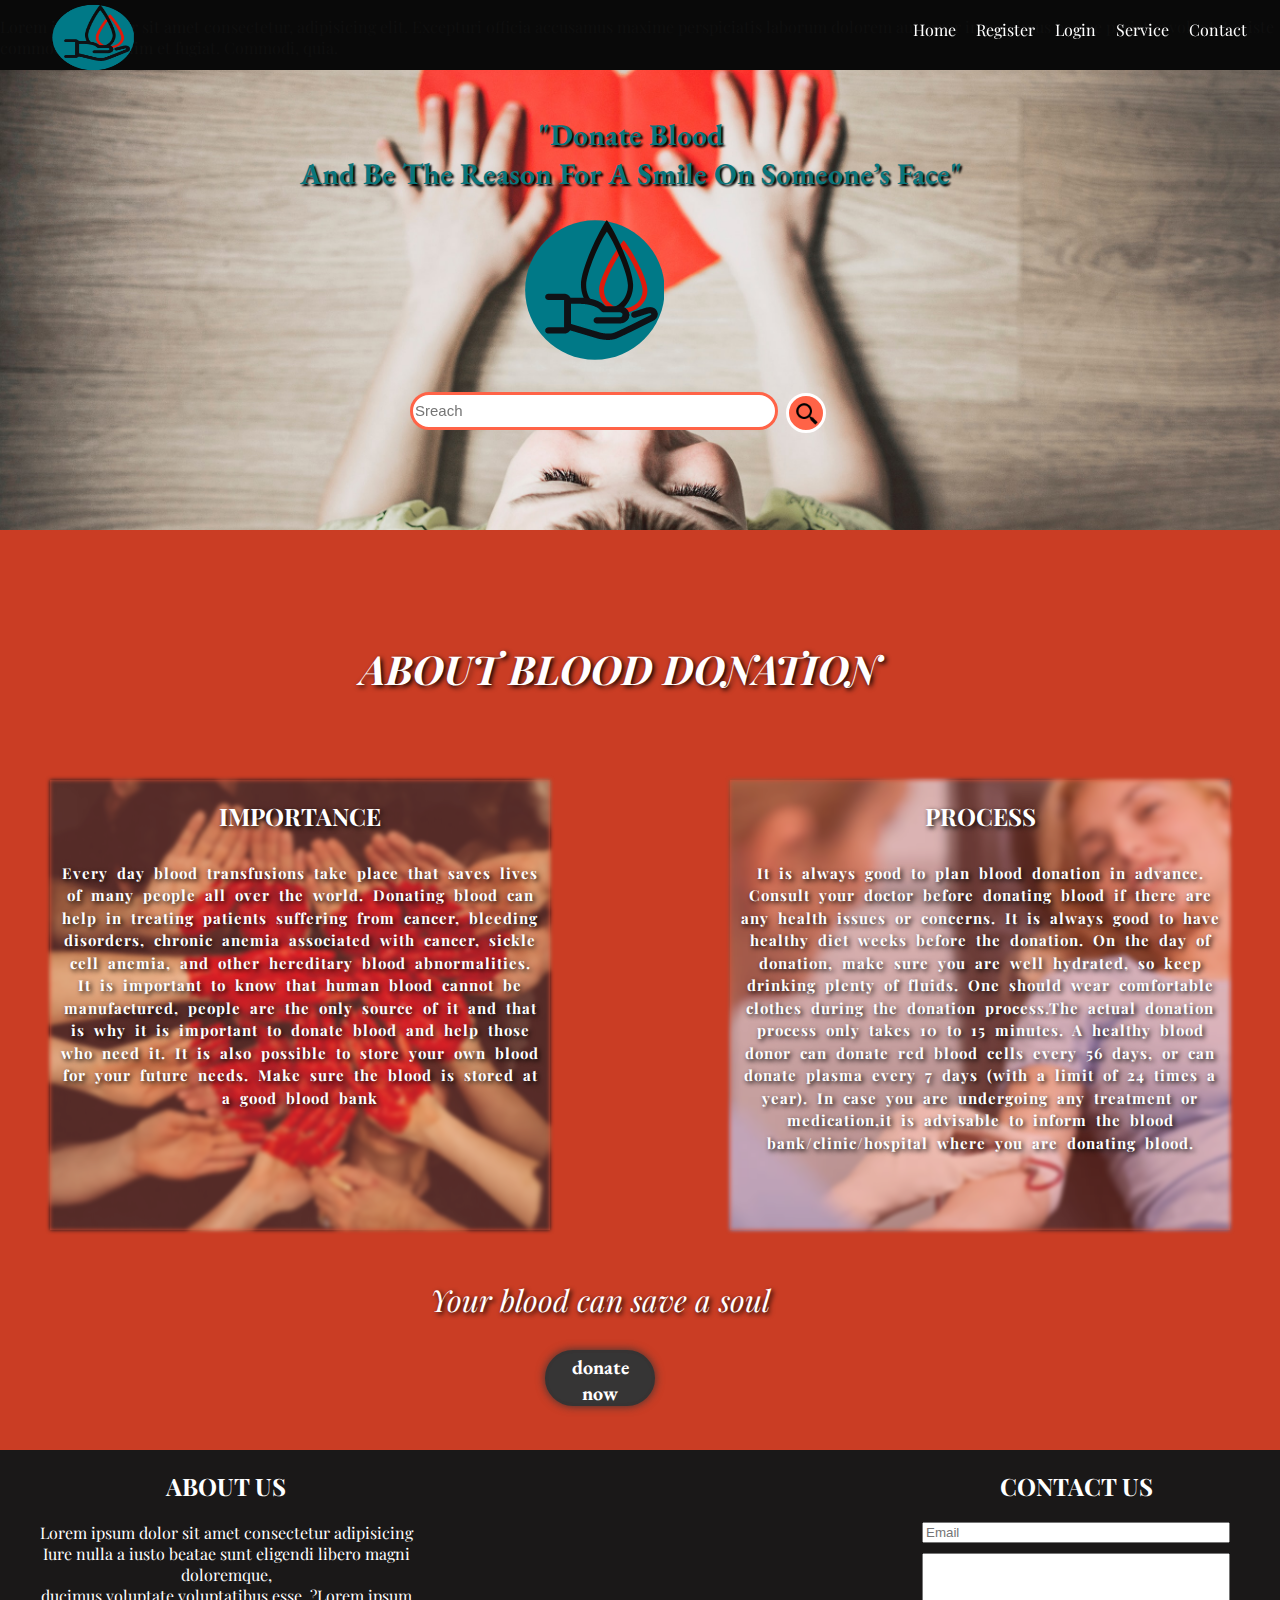
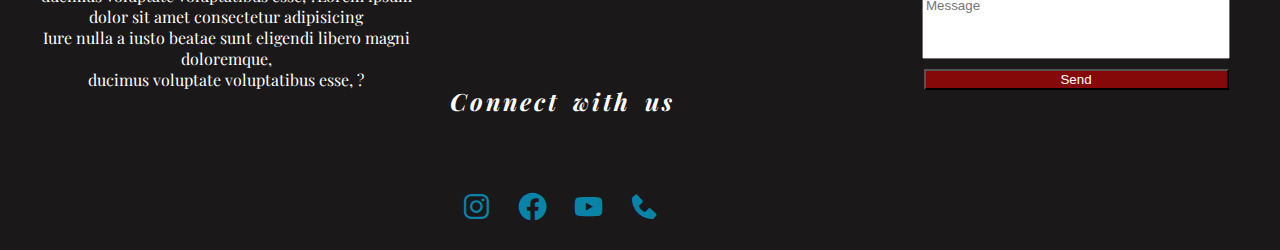
<file: blood donation/index.html>
<!DOCTYPE html>
<html>
    <head>
        <title>donate blood</title>
        <link rel="stylesheet" href="style.css">
        <link href='https://unpkg.com/boxicons@2.0.7/css/boxicons.min.css' rel='stylesheet'>
        <link rel="preconnect" href="https://fonts.gstatic.com">
<link href="https://fonts.googleapis.com/css2?family=Playfair+Display:ital,wght@0,400;1,400;1,500&display=swap" rel="stylesheet">
<link rel="preconnect" href="https://fonts.gstatic.com">
<link href="https://fonts.googleapis.com/css2?family=EB+Garamond:ital@1&display=swap" rel="stylesheet">
    </head>

<body>
    <div class="navibar">
   
    <nav class="navbar">
       <img class="logo"  src="photos/onlinelogomaker-052321-1706-3678.png">
        <ul class="nav">
    <li ><a class="navi" href="#home">Home</a></li>
    <li><a  class="navi" href="register.html">Register</a></li>
    <li><a  class="navi" href="#">Login</a></li>
    <li><a  class="navi" href="#service">Service</a></li>
    <li><a  class="navi" href="#contact">Contact</a></li>
    </ul>
    </nav>
    </div>
    <div id="home"></div>

    <section class="homebar">
        <section class="top"><p>Lorem ipsum dolor sit amet consectetur, adipisicing elit. Excepturi officia accusamus maxime perspiciatis laborum dolorem aut error in possimus beatae pariatur voluptates iste commodi amet, enim et fugiat. Commodi, quia.</p></section>
        <div class="search" >
            <input class="bar" type="text" name="box" placeholder="Sreach" required >
            <a  class="btn"href="search.html"><img class="icn" src="photos/search.png"></a>
            </div>
       
        <img src="photos/onlinelogomaker-052321-1706-3678.png" alt="" class="front" >
        <h2 class="caption">"Donate Blood <br>And Be The Reason For A Smile On Someone’s Face"</h2>
    </div>
    </section>
    <section class="services" id="service">
        <h1 class="head">ABOUT BLOOD DONATION</h1>
        <div class="reg">
        <p class="under">Your blood can save a soul</p>
        <a href="register.html"><button class="re">donate now</button></a>
        
    </div>
        <div class="box">
            <img src="photos/hand.jpg" alt="" class="imd">
            <div class="inside">
            <h2 class="title">IMPORTANCE </h2>
            <p class="para">Every day blood transfusions take place that saves lives of many people all over the world.
                Donating blood can help in treating patients suffering from cancer, bleeding disorders, 
                chronic anemia associated with cancer, sickle cell anemia, and other hereditary blood abnormalities. 
                It is important to know that human blood cannot be manufactured, people are the only source of it and 
                that is why it is important to donate blood and help those who need it. It is also possible to store your 
                own blood for your future needs. Make sure the blood is stored at a good blood bank</p>
           </div>
        </div>
        <div class="section">
            <img src="photos/lady.jpg" alt="" class="imd">
            <div class="inside">
            <h2 class="title1">PROCESS</h2>
            <p class="para">It is always good to plan blood donation in advance. 
                Consult your doctor before donating blood if there are any health issues or concerns. 
                It is always good to have healthy diet weeks before the donation. On the day of donation, 
                make sure you are well hydrated, so keep drinking plenty of fluids. One should wear comfortable 
                clothes during the donation process.The actual donation process only takes 10 to 15 minutes.
                A healthy blood donor can donate red blood cells every 56 days, 
                or can donate plasma every 7 days (with a limit of 24 times a year). In case you are undergoing 
                any treatment or medication,it is advisable to inform the blood bank/clinic/hospital where you are donating blood.
                 </p></div>
        </div>
       
      

    </section>
    <footer class="contactme" id="contact">
        <div class="sect">
            <div class="about">
                <h2 class="headcon">ABOUT US</h2>
                <p class="con">Lorem ipsum dolor sit amet consectetur adipisicing <br>
                    Iure nulla a iusto beatae sunt eligendi libero magni doloremque,<br> 
                    ducimus voluptate voluptatibus esse, ?Lorem ipsum dolor sit amet consectetur adipisicing <br>
                    Iure nulla a iusto beatae sunt eligendi libero magni doloremque,<br> 
                    ducimus voluptate voluptatibus esse, ?</p>
            </div>
            <div class="connect">
                <h2 class="headcon">Connect with us</h2>
                <div class="icns">
                    <i class='bx bxl-instagram insta'></i>
                    <i class='bx bxl-facebook-circle fb' ></i>
                    <i class='bx bxl-youtube yb' ></i>
                    <i class='bx bxs-phone ph' ></i>
                </div>
               
                
            </div>
            
            <div class="contct"><h2 class="headcon">CONTACT US</h2>
                <input type="text" class="conmail" name="" placeholder="Email" required>
                <input type="text" class="conbox" name="" placeholder="Message" required>
             
                <button class="conbtn">Send</button>
            </div>

        </div>
        
   
     
    
</footer>

  
</body>
</html>
</file>
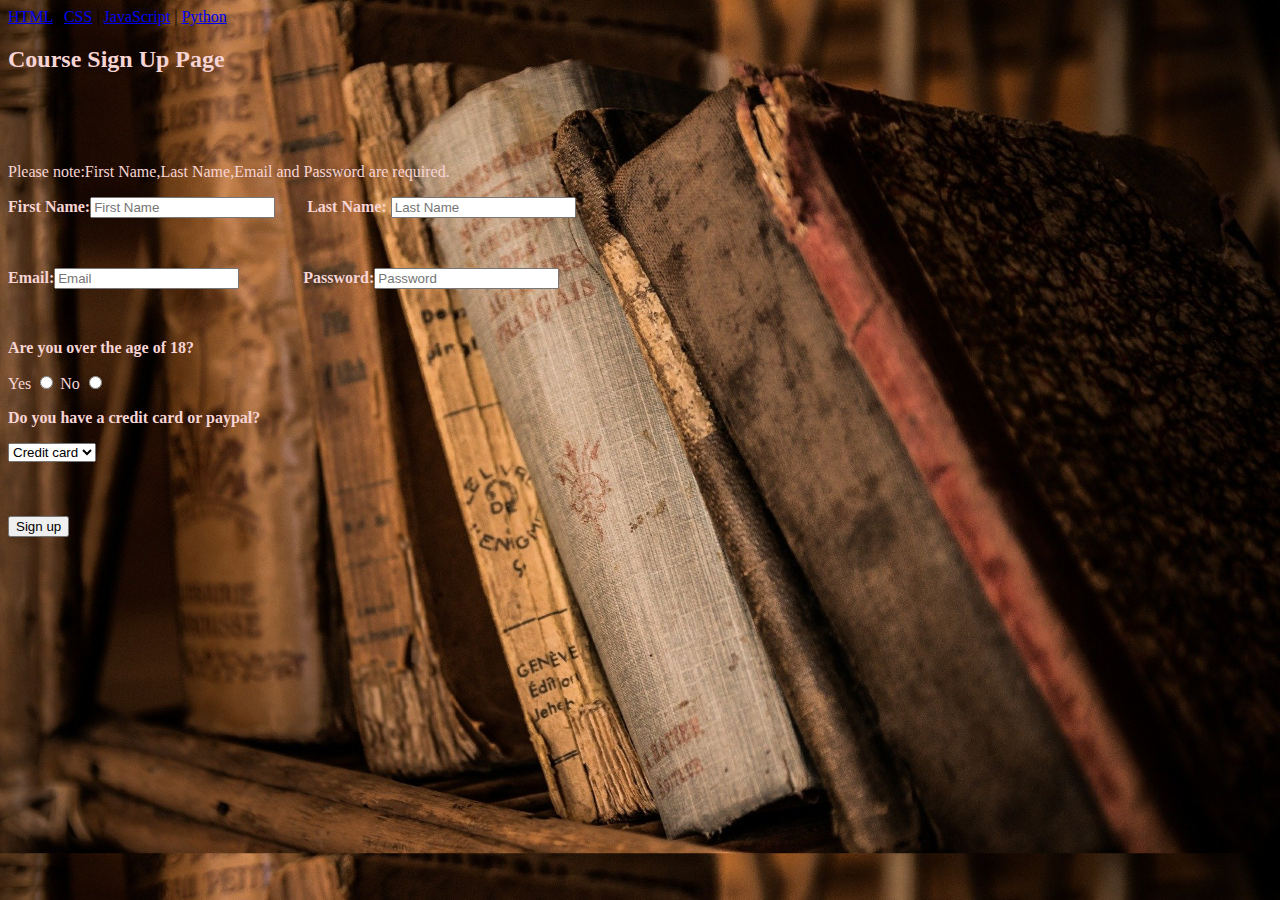
<file: webdevelopment projects/reg form/index.html>
<!DOCTYPE html>
<html>
    <head>
        <title>Sign up</title>
    </head>
    <body background="pic/bg.jpg"style="background-repeat:no repeat;background-size:100%">
        <nav>
            <a href="/html/">HTML</a> |
            <a href="/css/">CSS</a> |
            <a href="/js/">JavaScript</a> |
            <a href="/python/">Python</a>
          </nav>

        <div class="reg" style="color:rgb(247, 212, 212)">
        <h2 >Course Sign Up Page</h2>
        <br><br><br>
        <p>Please note:First Name,Last Name,Email and Password are required.</p>
        <form action="Welcome.html">
           
            <p><b>First Name:</b><input type="text" name="FIRST NAME" placeholder="First Name" required>&nbsp;&nbsp;&nbsp;&nbsp;&nbsp;&nbsp;&nbsp; <b>Last Name:</b>
                <input type="text" name="LAST NAME" placeholder="Last Name" required ></p><br>
            <P><b>Email:</b><input type="email" name="Email" placeholder="Email" required >&nbsp;&nbsp;&nbsp;&nbsp;&nbsp;&nbsp;&nbsp;
                &nbsp;&nbsp;&nbsp;&nbsp;&nbsp;&nbsp;&nbsp;
            <b>Password:</b><input type="password" name="Password" placeholder="Password" required></P><br>
           <p><b>Are you over the age of 18?</b></p>
           <label for="yes">Yes</label>
  <input type="radio" name="18" id="yes" value="yes">
  <label for="no">No</label>
  <input type="radio" name="18" id="no" value="no">
  <p><b>Do you have a credit card or paypal?</b> </p>
 
  <select id="card" name="cards">
    <option value="credit card">Credit card</option>
    <option value="paypal">Paypal</option>
</select><br><br><br><br>
<input type="submit" name="Sign up" value="Sign up">

    
 
        </form>
        
        </div>
    </body>
</html>
</file>
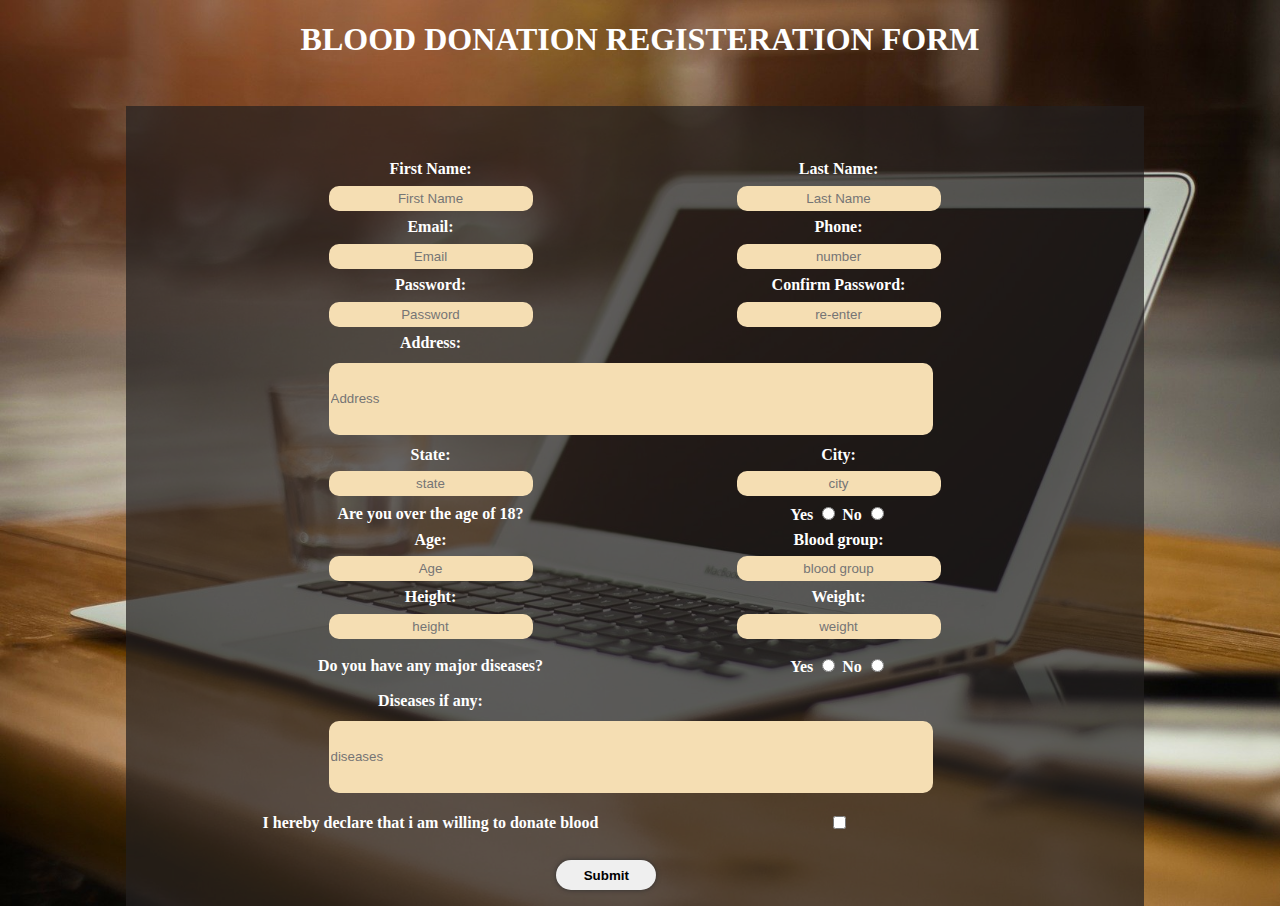
<file: blood donation/register.html>
<!DOCTYPE html>
<html>
    <head>
        <title>Register</title>
        <link rel="stylesheet" href="style2.css">
        <link href='https://unpkg.com/boxicons@2.0.7/css/boxicons.min.css' rel='stylesheet'>
        <link rel="preconnect" href="https://fonts.gstatic.com">
    </head>
        <body>
            <h1 class="head">BLOOD DONATION REGISTERATION FORM</h1>
            
                <div class="reg" >
                      
                       
                        <p></p>
                    <form action="Welcome.html">
                        <table class="table" >
                            <tr class="tr">
                                <td class=name><b>First Name:</b></td>
                                <td class="name"><b>Last Name:</b></td>
                                </tr>
                                <tr >
                                <td >   <input class="namebox"    name="FIRST NAME" placeholder="First Name" required></td>
                           
                               
                                <td >    <input class="namebox"  type="text" name="LAST NAME" placeholder="Last Name" required ></td>
                            </tr>
                            <tr>
                                <td><b>Email:</b></td>
                                <td>Phone:</td>
                                </tr>
                                <tr>
                                <td class="">   <input  class="namebox"  type="email" name="Email" placeholder="Email" required ></td>
                              
                                <td><input  class="namebox"  type="text" name="ph" placeholder="number" required  ></td>
                            </tr>
                            
                            <tr>
                                <td><b>Password:</b></td>
                                <td><b> Confirm Password:</b></td>
                                </tr>
                                <tr>
                                <td>  <input  class="namebox"  type="password" name="Password" placeholder="Password" required></td>
                                
                                <td>  <input  class="namebox"  type="password" name="Password" placeholder="re-enter" required></td>
                            </tr>
                            <tr>
                                <td class="adress">Address:</td>
                                </tr>
                                <tr>
                                <td><input class="add" type="text" name="adress" placeholder="Address" required></td>
                            </tr>
                            <tr>
                                <td>State:</td>
                                <td>City:</td>
                                </tr>
                                <tr>
                                <td><input  class="namebox"  type="text" name="age" placeholder="state" required> </td>
                               
                                <td><input  class="namebox"  type="text" name="age" placeholder="city" required> </td>

                            </tr>
                            <tr class="select">
                                <td><b>Are you over the age of 18?</b></td>
                                            
                                <td>   <label for="yes">Yes</label>
                                        <input type="radio" name="18" id="yes" value="yes">
                                        <label for="no">No</label>
                                        <input type="radio" name="18" id="no" value="no">
                                </td>
                            </tr>
                            <tr>
                                <td>Age:</td>
                                <td>Blood group:</td>
                                </tr>
                                <tr>
                                <td><input  class="namebox"  type="text" name="age" placeholder="Age" required> </td>
                               
                                <td><input  class="namebox"  type="text" name="age" placeholder="blood group" required> </td>

                            </tr>
                            <tr>
                                <td>Height:</td>
                                <td>Weight:</td>
                                </tr>
                                <tr>
                                <td><input   class="namebox" type="text" name="age" placeholder="height" required> </td>
                              
                                <td><input   class="namebox" type="text" name="age" placeholder="weight" required> </td>

                            </tr>
                            <tr >
                                <td class="select"><b>Do you have any major diseases?</b></td>
                                            
                                <td>   <label for="ye">Yes</label>
                                        <input type="radio" name="d" id="ye" value="ye">
                                        <label for="No">No</label>
                                        <input type="radio" name="d" id="NO" value="No">
                                </td>
                            </tr>
                            <tr>
                                <td>Diseases if any:</td>
                                </tr>
                                <tr>
                                <td><input class="add" type="text" name="" placeholder="diseases" ></td>
                            </tr>
                           
                            </tr>
                            <tr >
                                <td class="select"><b> I hereby declare that i am willing to donate blood</b></td>
                                            
                                <td>   
                                        <input  class ="check" type="checkbox" name="y" id="y" value="y">

                                    </td>
                           
                                        
                            <tr >
                           
                                <td class="select" ><input class="btn" type="submit" name="submit" value="Submit">
                                </td>
                            </tr>
                        </table>
                    </form>
                        
                </div>
        </body>

</html>
</file>
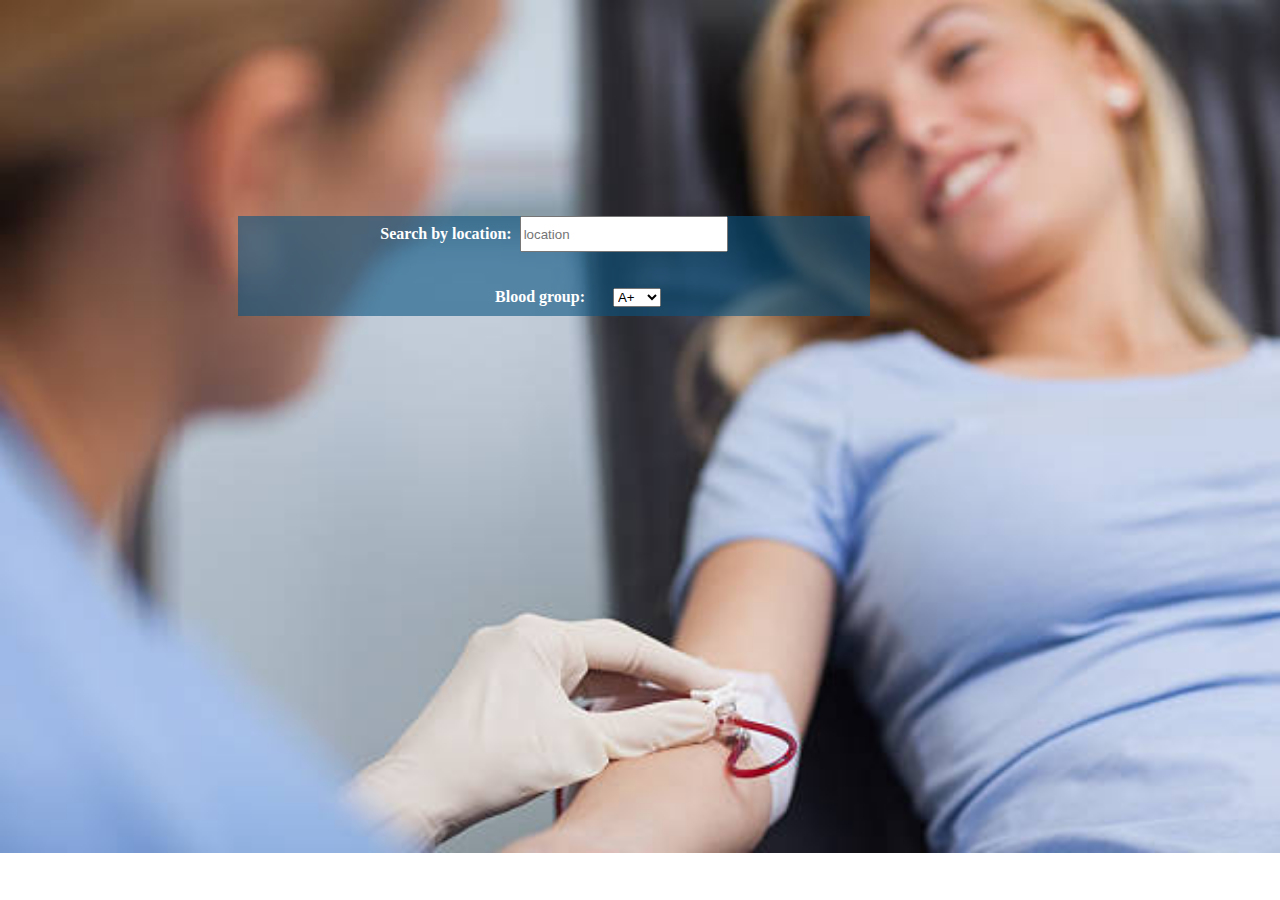
<file: blood donation/search.html>
<!DOCTYPE html>
<html>
    <head>
        <title>Search</title>

    </head>
    
        
    <body background ="photos/lady.jpg" style="background-repeat:no-repeat; background-size:cover;">
       <div style="background-color:rgba(10, 84, 128, 0.6);width:50%;height:100px;position: relative;top:200px; left:230px; text-align:center">
        <p style="color:white;"><b>Search by location:</b>&nbsp;&nbsp;<input style="height:30px;width:200px;"type="text" name="FIRST NAME" placeholder="location" required><br><br><br> 
            <b>Blood group:</b>&nbsp;&nbsp;&nbsp;&nbsp;&nbsp;&nbsp;&nbsp;<select style="position: absolute; " id="card" name="cards">
            <option value="A">A+</option>
            <option value="A">B+</option> 
            <option value="A">AB+</option> 
            <option value="A">O+</option> 
            <option value="A">A-</option> 
            <option value="A">B-</option> 
            <option value="A">AB-</option> 
            <option value="A">O-</option>
           
            </select>
  
       </div>
    </body>
</html>
</file>
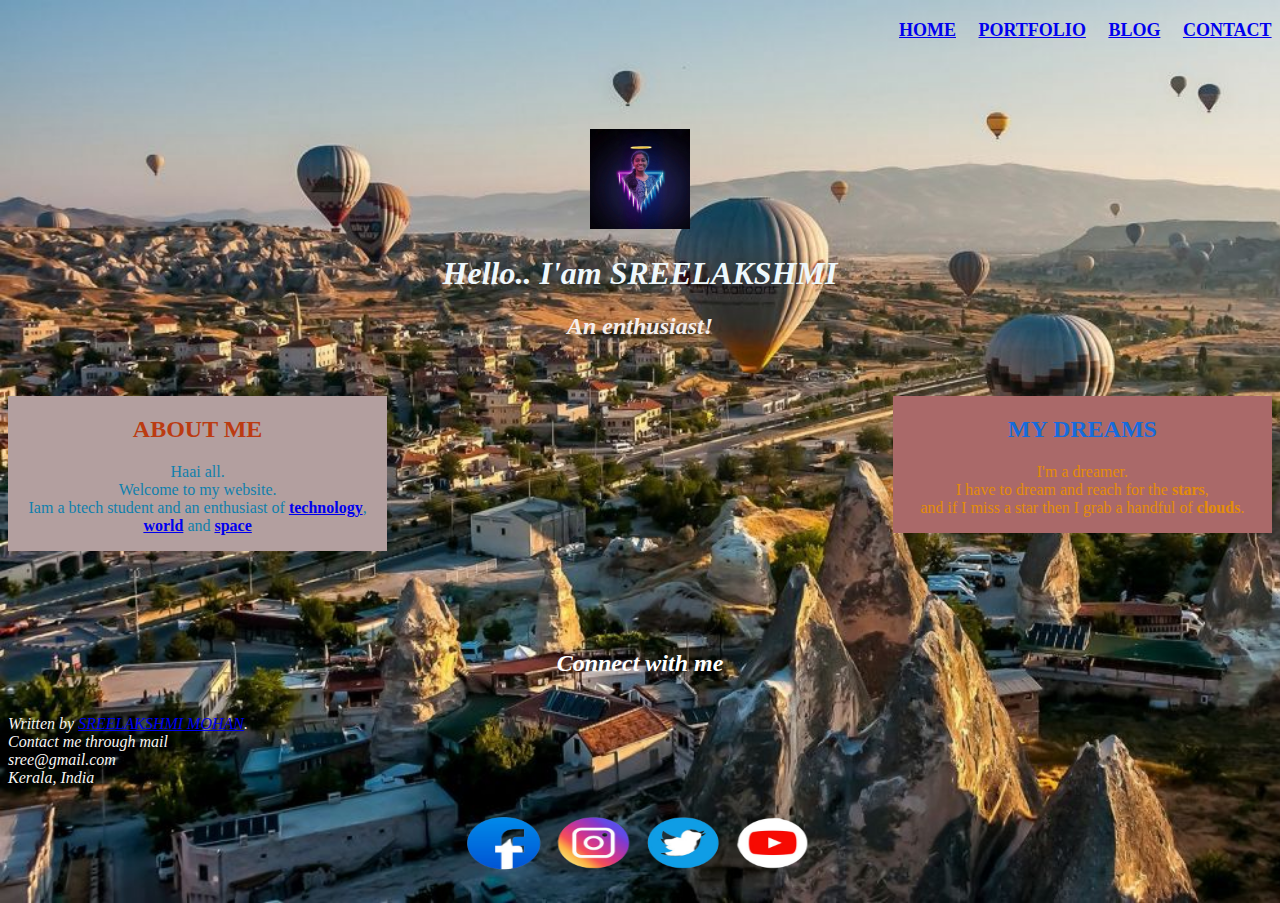
<file: webdevelopment projects/my personal/my data.html>
<!DOCTYPE html>

<html>
<head>

		<title>My personal </title>
       

</head>

<body background ="photos/blah.jpg" style="background-repeat:no-repeat;background-size:cover">
   
    <h3> <font face="lobster" size="4" >&nbsp;&nbsp;&nbsp;&nbsp;&nbsp;&nbsp;&nbsp;&nbsp;&nbsp;&nbsp;&nbsp;&nbsp;&nbsp;&nbsp;&nbsp;&nbsp;
        &nbsp;&nbsp;&nbsp;&nbsp;&nbsp;&nbsp;&nbsp;&nbsp;&nbsp;&nbsp;&nbsp;&nbsp;&nbsp;&nbsp;&nbsp;&nbsp;&nbsp;&nbsp;&nbsp;&nbsp;
        &nbsp;&nbsp;&nbsp;&nbsp;&nbsp;&nbsp;&nbsp;&nbsp;&nbsp;&nbsp;&nbsp;&nbsp;&nbsp;&nbsp;&nbsp;&nbsp;&nbsp;&nbsp;&nbsp;&nbsp;&nbsp;&nbsp;&nbsp;&nbsp;
        &nbsp;&nbsp;&nbsp;&nbsp;&nbsp;&nbsp;&nbsp;&nbsp;&nbsp;&nbsp;&nbsp;&nbsp;&nbsp;&nbsp;&nbsp;&nbsp;&nbsp;&nbsp;&nbsp;&nbsp;
        &nbsp;&nbsp;&nbsp;&nbsp;&nbsp;&nbsp;&nbsp;&nbsp;&nbsp;&nbsp;&nbsp;&nbsp;&nbsp;&nbsp;&nbsp;&nbsp;&nbsp;&nbsp;&nbsp;&nbsp;&nbsp;&nbsp;&nbsp;&nbsp;
        &nbsp;&nbsp;&nbsp;&nbsp;&nbsp;&nbsp;&nbsp;&nbsp;&nbsp;&nbsp;&nbsp;&nbsp;&nbsp;&nbsp;&nbsp;&nbsp;&nbsp;&nbsp;&nbsp;&nbsp;
        &nbsp;&nbsp;&nbsp;&nbsp;&nbsp;&nbsp;&nbsp;&nbsp;&nbsp;&nbsp;&nbsp;&nbsp;&nbsp;&nbsp;&nbsp;&nbsp;&nbsp;&nbsp;&nbsp;&nbsp;
        &nbsp;&nbsp;&nbsp;&nbsp;&nbsp;&nbsp;&nbsp;&nbsp;&nbsp;&nbsp;&nbsp;&nbsp;&nbsp;&nbsp;&nbsp;&nbsp;&nbsp;&nbsp;&nbsp;&nbsp;&nbsp;&nbsp;&nbsp;&nbsp;
        &nbsp;&nbsp;&nbsp;&nbsp;&nbsp;&nbsp;&nbsp;&nbsp;&nbsp;&nbsp;&nbsp;&nbsp;&nbsp;&nbsp;&nbsp;&nbsp;&nbsp;&nbsp;&nbsp;&nbsp;&nbsp;
        <a href="#">HOME</a>&nbsp;&nbsp;&nbsp;&nbsp;
        <a href="#">PORTFOLIO</a>&nbsp;&nbsp;&nbsp;&nbsp;
        <a href="#">BLOG</a>&nbsp;&nbsp;&nbsp;&nbsp;
        <a href="#">CONTACT </a>
    </font></h3>
    <br><br><br>
    
<p align="center"><img src="photos/ME3.jpg" alt="Profile picture"width=100 height =100></p>
		<h1 style = "color:rgb(238, 248, 252);font-style: italic;text-align:center"><b>Hello.. I'am SREELAKSHMI</b></h1>
        <h2 style = "color:rgb(245, 239, 237);font-style: italic;text-align:center">An enthusiast!</h2> 
        
        <br /><br  />
        <div style="background-color:rgb(179, 159, 159);float:left;width:30%">
        <h2 style = "color:rgb(187, 59, 17);font-family: cursive;text-align:center">ABOUT ME</h2>
        <P style="color:rgb(16, 127, 172);text-align:center;font-family: cursive;">Haai all.<br/>Welcome to my website.<br>Iam a btech student 
            and an enthusiast of
            <a href="https://en.wikipedia.org/wiki/Technology"><b> technology</b></a>,
            <a href="https://www.un.org/en/observances/tourism-day"><b> world</b></a>
             and <a href="https://www.nasa.gov/mission_pages/station/main/index.html"><b> space</b></a> </P>
	</div>
    
    <div style="background-color:rgb(170, 105, 105);float:right;width: 30%">
        <h2 style = "color:rgb(22, 107, 219);font-family: cursive;text-align:center">MY DREAMS</h2>
        <P style="color:rgb(228, 140, 8);text-align:center;font-family: cursive;">I'm a dreamer.<br/> I have to dream and reach for the <b>stars</b>, <br/>
            and if I miss a star then I grab a handful of <b>clouds</b>. </P>
	</div>
    
   
    <br/><br/><br><br><br> <br  />
    <br   /> <br  /><br  /><br  /><br><br><br />
    
   <div>
    <h2 style="color:white;text-align:center;font-style: italic"><b>Connect with me</b> </h2>
    <br  /><address style="color:rgb(247, 245, 242);font-style:italic"> 
        Written by <a href="sreelakshmimohan915@gmail.com">SREELAKSHMI MOHAN</a>.<br>
        Contact me through mail<br> 
        sree@gmail.com<br> 
        Kerala, India 
    </address><p align="center"><img src="photos/social.png" alt="social sites"width =400 height=80 usemap="#social"></p>
    <map name="social">
        <area shape="rect" coords="0,0,101,237"href="https://www.facebook.com/">
        <area shape="rect" coords="112,0,196,237"href="https://www.instagram.com/">
        <area shape="rect" coords="203,0,280,237"href="https://ads.twitter.com/login">
        <area shape="rect" coords="290,0,380,237"href="https://www.youtube.com/">
    </div>
    </body>
    
    
    
    </html>
</file>
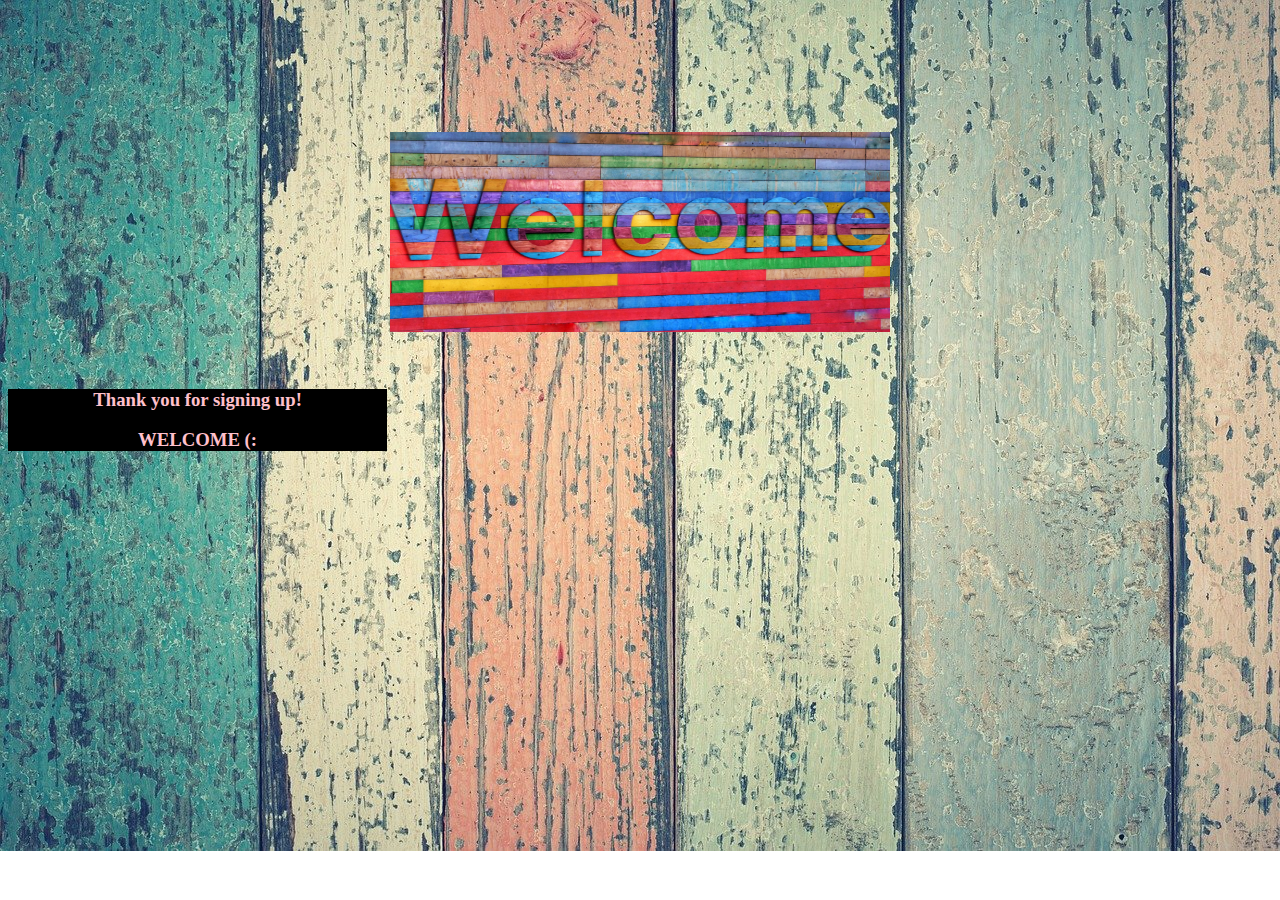
<file: webdevelopment projects/reg form/Welcome.html>
<!DOCTYPE html>
<html>
    <head>
        <title>Welcome</title>
    </head>
    <body background="pic/bg2.jpg" style="background-repeat:no-repeat;background-size:100% ;">
        <br><br><br><br><br><br>
        <p align="center"><img src="pic/wel.jpg" width=500 height=200></p><br>
        <div class="welcome"style="background-color:black;color:pink;text-align:center;width: 30%">
            <h3><b>Thank you for signing up!</b></h3>
            <h3><b>WELCOME (:</b></h3>
        </div>
       
    </body>
</html>
</file>
<file: blood donation/style.css>
html {
    scroll-behavior: smooth;
}

body{
    margin: 0;
    font-family: 'Playfair Display', serif;
   
   > 
   
}
  .navbar{
    position:fixed;
    top:0px;
    display:flex;
    justify-content: center;
    align-items: center;
    flex-direction: row;
    flex-wrap: wrap;
    background-color: rgba(15, 15, 15,.6);
    width: 100%;
    height: 70px;
    z-index: 1;
}
.nav{
    
    margin-top: 0;
    display:flex;
    justify-content:right;
    list-style: none;
    margin-right: 0px;
    
}
.logo{
    margin-top: 0;
   border-image-width:50px;
    height: 75px;
    width: 140px;
    padding-right: 700px;
    
}
li .navi{
    padding:10px;
    text-decoration: none;
    color:white;
}
.navi:hover{
    background:rgb(231, 222, 222);
    color:black;
    font-size:20px;
    box-shadow: 0 0 5px white, 0 0 5px white;
}

.homebar{
   
    background: url(photos/child.jpg);
    background-repeat: no-repeat;
    background-size: cover;
    position:fixed;
    
    height: 530px;
    
    width:100%;
    z-index: -1;
    opacity:1;
    margin:0;
    
  
  
 
    color:rgb(15, 15, 15);
}
.top{
    position: absolute;
    top:0px;
    background-color: black;
    height:70px;
    color:rgb(15, 15, 15);
}
.caption{
    color:rgb(10, 117, 124);
    font-size:30px;
    position:absolute;
    top:90px;
    left:300px;
    font-family: 'EB Garamond', serif;
    text-align:center;
    text-shadow: 2px 2px 2px black;
   
   
}
.search{
    position:relative;
    top:72%;
    left:400px;
    border:3px black;
    padding:10px;
}
.bar{
    height:30px;
    width:350px;
    border:3px solid tomato ;
    border-radius: 50px;
   
    outline:none;
    font-size:15px;
    padding-right: 10px;
    margin-right:8px ;
}
.btn{
    position:absolute;
    top:11.5px;
    border:3px solid rgb(255, 254, 254) ;
    border-radius: 100%;
    width: 34px;
    height:34px;
    background-color: tomato;
    color:white;
    float:right;
    
  
}
.icn{
    height:80%;
    padding:5px;
}

.btn:hover{
    background-color: rgb(255, 251, 251);
  
    border-color:tomato;
    color:tomato;
}

.front{
    position:absolute;
    top:210px;
    left:475px;
}


.services{
    position:absolute;
    text-align: center;
    top:530px;
    width:100%;
   
    background-color:rgb(202, 61, 36);
    height:920px;
    text-shadow: 2px 2px 5px black;
  
}
.head{
    position: absolute;
    top:85px;
    left:360px;
    text-align: center;
    font-size:40px;
    font-weight: bolder;
    font-style:oblique;
   color:white;
   text-shadow: 2px 2px 5px black;
  
  
  
   

}
.reg{
   
    color:white;
    position:absolute;
    top:720px;
    left:430px;
    font-size: 30px;
    font-style:oblique;
   
  

}
.re{
border:3px solid rgb(54, 51, 51); ;
border-radius: 50px;
background:rgb(54, 53, 53);
width: 110px;
height:56px;
color:white;
font-size: 20px;
font-weight: bold;
box-shadow: 0 0 10px  rgb(54, 53, 53);
font-family: 'EB Garamond', serif;
}
.re:hover{
    background:white;
    color:tomato;
    border:none;
    box-shadow: 0 0 5px white, 0 0 5px white;
   

}
.para{
    font-size: 15px;
    font-weight: bolder;
    
    letter-spacing: 1px;
    line-height: 1.5;
    word-spacing: 4px;
    padding:10px;

}

.box{
   
    width:500px;
   
    height:450px;
   position: absolute;
   top:250px;
    left:50px;
    color:white;
    text-align: center;
   
  
  
   
}
.imd
{
    position: absolute;
    top:0px;
    left:0px;
    width:100%;
    height:100%;
    object-fit: cover;
    filter:blur(2px);
    border:none;

}
.inside{
    position:absolute;
    top:0px;
    left:0px;
    width:100%;
    height:100%;
    background-color: rgba(255, 99, 71, 0.3);
    
    color: white;
}
.section{
  
    height:450px;
    width:500px;
    position:absolute;
    top:250px;
    right:50px;
   
   
   
}

footer{
    position: absolute;
   top:1450px;
   
    width:100%;
    background-color: rgb(26, 24, 24);
    height:400px;
   
   
}
.sect{
    
    display:flex;
   flex-direction:row;
    color:white;
    padding-left:30px;
   

}
.about{
    text-align:center;
  
}
.contct{
    display: flex;
    flex-direction:column;
    align-items: center;
    
    

    padding-left:500px;
    padding-right: 50px;
   
}
.conmail{
    width:300px;
    height:70x;
    margin-bottom:10px;

}
.conbox{
    width:300px;
    height:100px;
    margin-bottom:10px;
}
.conbtn{
    background-color: rgb(133, 9, 9);
    color:white;
    width:305px;
}
.connect{
    display:flex;
    position:absolute;
    top:215px;
    left:450px;
  font-style: oblique;
    word-spacing: 5px;
    letter-spacing:3px ;

   
}
.icns{
    display:flex;
    position:absolute;
    top:115px;
    padding:10px;
    font-size:33px;
    color:rgb(9, 131, 168);
    


}
.insta{
    padding-right:20px;
    
}
.fb{
    padding-right:20px;
}
.yb{
    padding-right:20px;
}
.ph{
    padding-right:20px;
}
.insta:hover{
    color:red;
    
}
.fb:hover{
    color:red;
}
.yb:hover{
    color:red;
}
.ph:hover{
    color:red;
}
</file>
<file: blood donation/style2.css>
body{
    margin:0px;
    background:url(photos/lap.jpg);
    background-repeat: no-repeat;
    background-size:200ex;
    font-family: 'Playfair Display', serif;
    
}
.head{
    text-align: center;
    color:white;
    font-family: 'Playfair Display', serif;
}
    

.reg{
    display:flex;
    position: absolute;
    top:90px;
    left:125px;
   
    align-items: center;
    justify-content: center;
    
   
   
    
}
.table{
background-color: rgba(34, 32, 31, 0.7);
height:800px;
width:800px;
border:none;


color:white;
font-style:normal ;
font-weight: bolder;
position: absolute;
left:.5px;
text-align:center;
padding-right: 200px;
padding-top: 50px;


}



 
.namebox {
    height:23px;
   border:none;
   border-radius:10px ;
    width:200px;
    outline: none;
    text-align: center;
    background-color: wheat;
    
   
}

    

.add{
    height:70px;
   
    width:600px;
    
   position: relative;
   left:200px;
   border:none;
   border-radius: 10px;
   background-color: wheat;
   
   
}

    
    

.select{
   padding:10px;
   text-align:center;
   
   
}
.btn{
    width:100px;
    height:30px;
    border:30px white;
    border-radius: 50px;
   position: relative;
   left:30%;
   box-shadow: 0 0 5px rgb(49, 48, 48);
   font-weight: bold;

}
.btn:hover{
    background-color: rgb(228, 13, 13);
}
</file>
